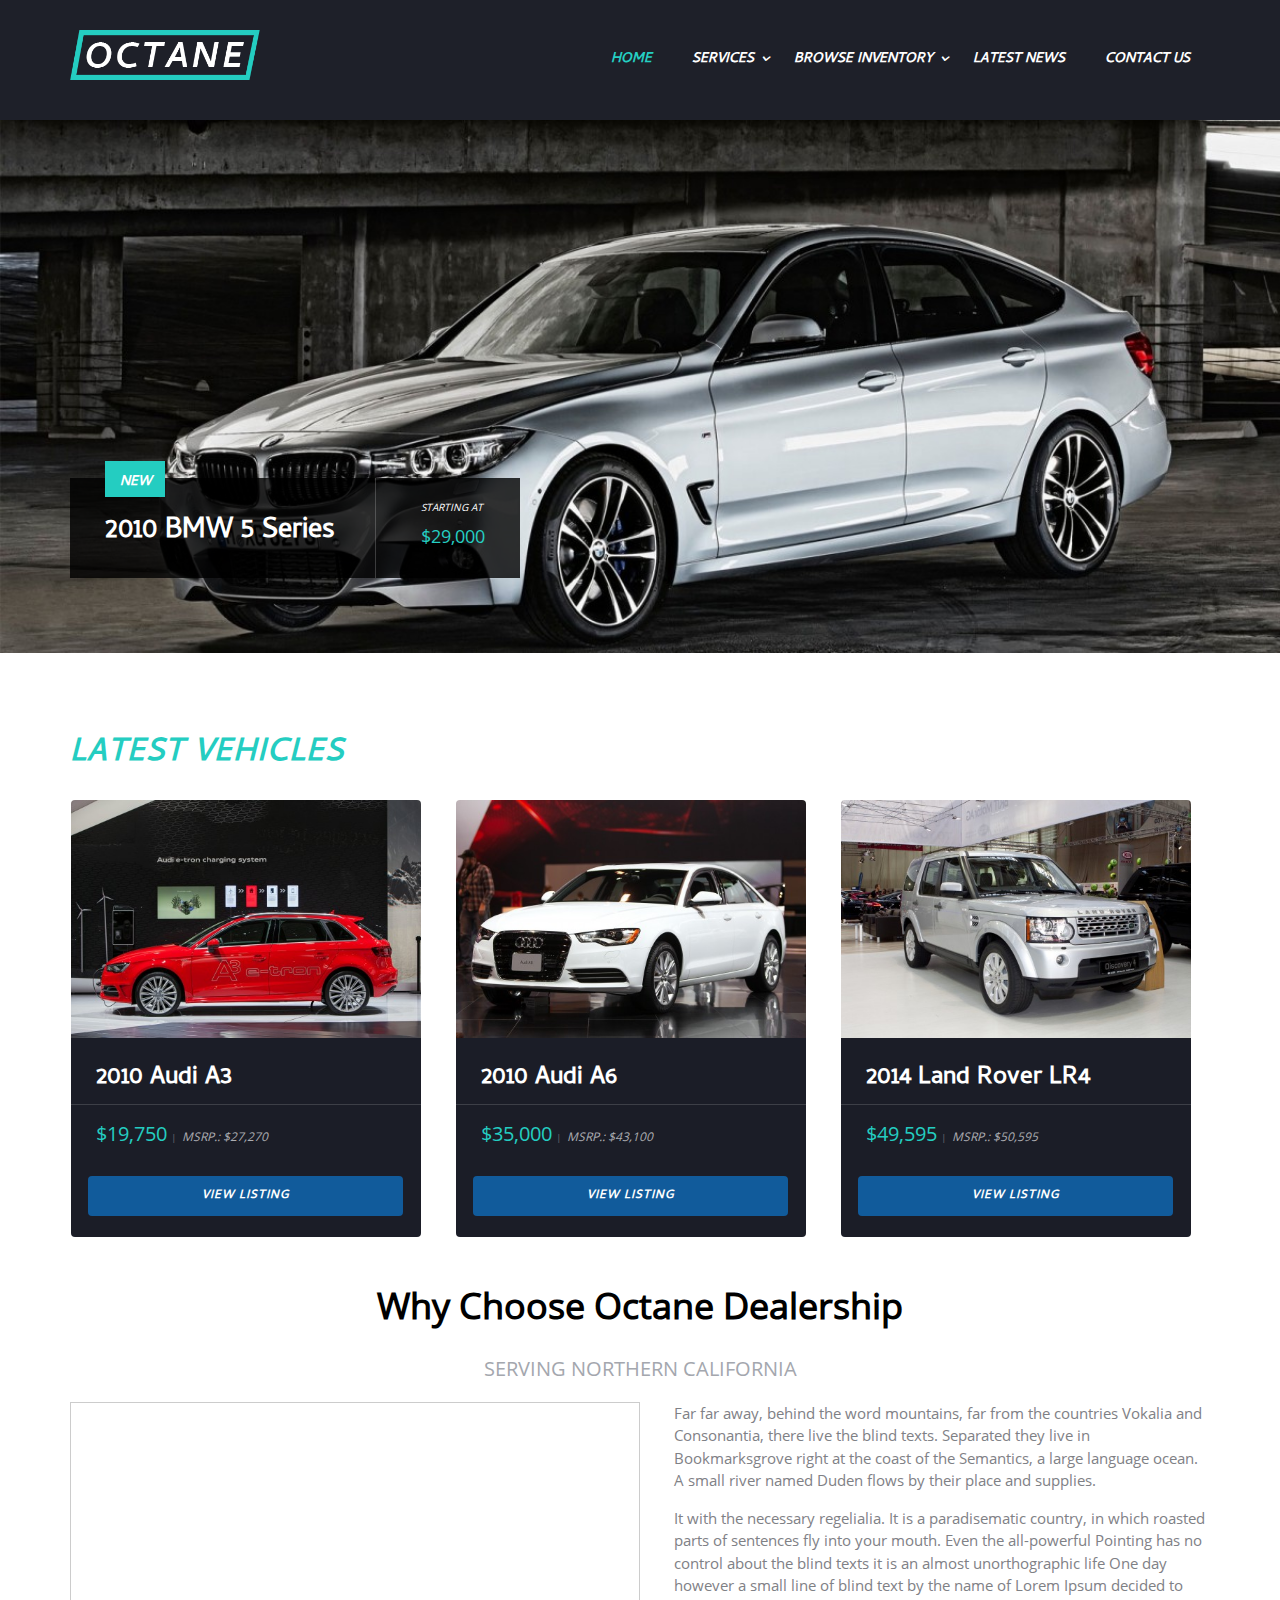
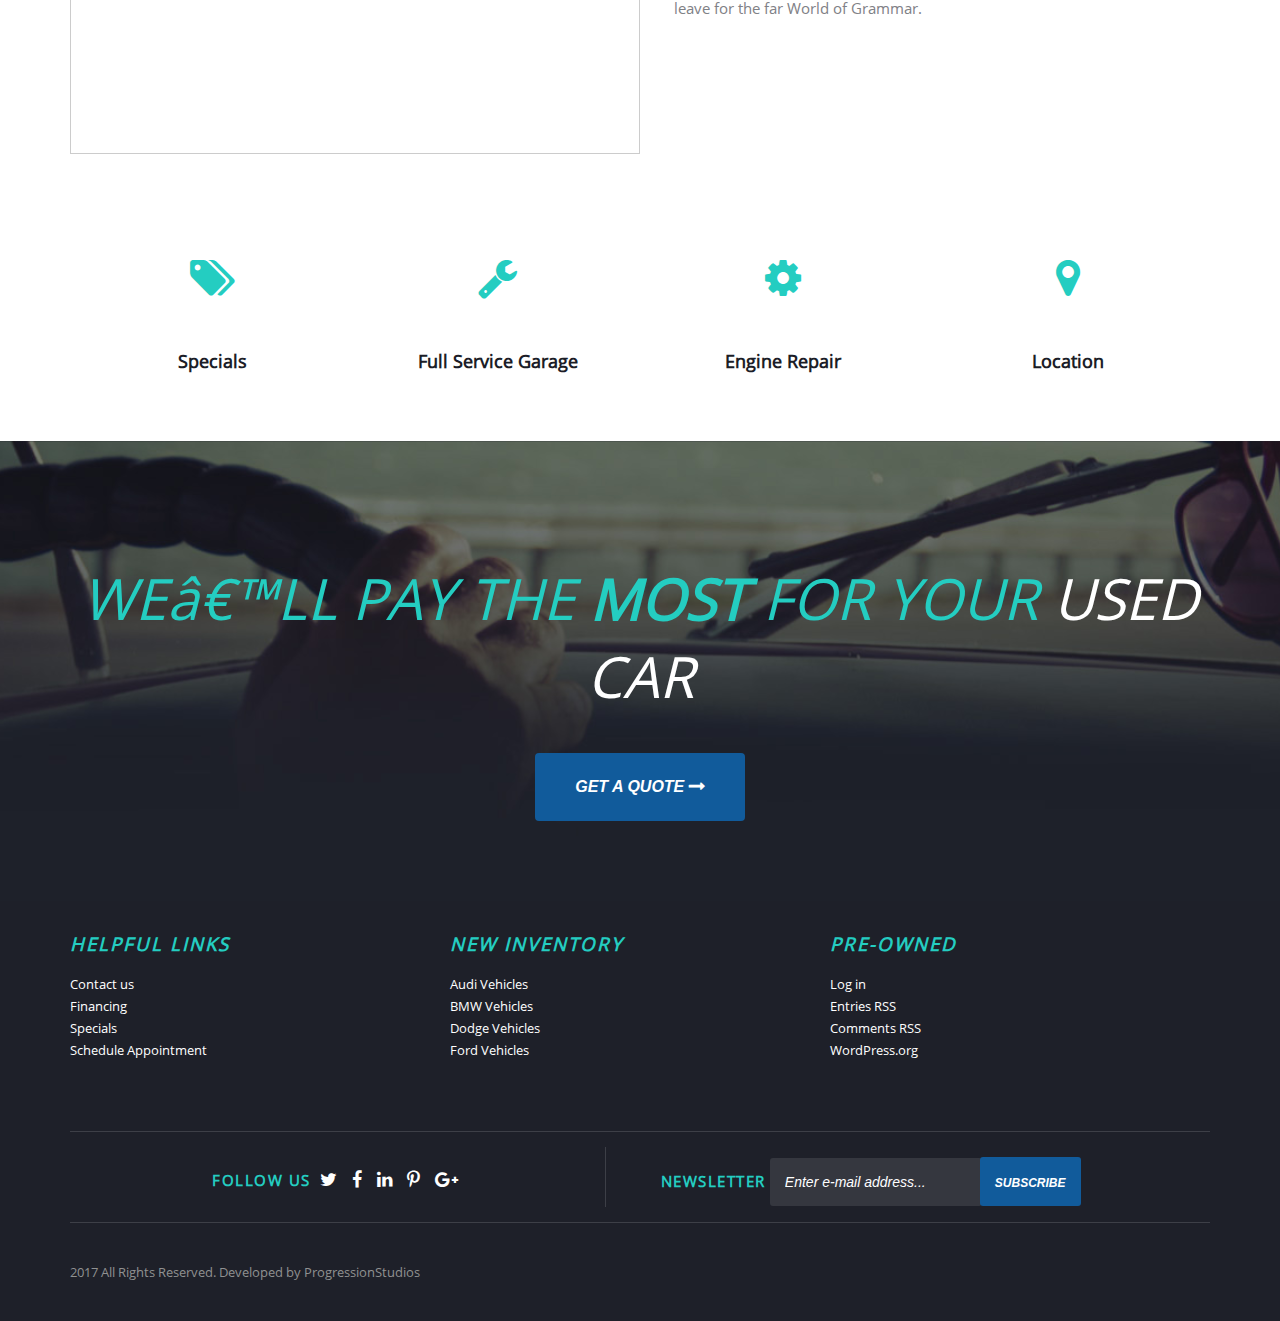
<file: Octane/index.html>
<!DOCTYPE html>
<html>
<head>
    <title>Ocntane Car Dealrship - Just another WordPress site</title>
    <meta charset="utf=8">
    <meta name="viewport" content="width=device-width, initial-scale=1">
    <link rel="stylesheet" href="https://cdnjs.cloudflare.com/ajax/libs/font-awesome/4.7.0/css/font-awesome.min.css">
    <link rel="stylesheet" href="assets/css/styles.css">
</head>
<body>
    <section class="header">
        <div class="menu-position">
            <div class="wrap">
                <div class="logo">
                    <img src="assets/images/logo.png">
                </div>
                <div class="topmenu">
                    <ul class="first-menu">
                        <li>
                            <a href="#" class="active">Home</a>
                        </li>
                        <li class="active-menu">
                            <a href="#" class="awesome">Services</a>
                            <ul class="second-menu">
                                <li>
                                    <h2>Page Elements</h2>
                                    <ul class="third-menu">
                                        <li>
                                            <a href="#">
                                                <i class="fa fa-th"></i>
                                                Columns
                                            </a>
                                        </li>
                                        <li>
                                            <a href="#">
                                                <i class="fa fa-link"></i>
                                                Buttons
                                            </a>
                                        </li>
                                        <li>
                                            <a href="#">
                                                <i class="fa fa-map-marker"></i>
                                                Google Maps
                                            </a>
                                        </li>
                                        <li>
                                            <a href="#">
                                                <i class="fa fa-play-circle"></i>
                                                Viddeos
                                            </a>
                                        </li>
                                    </ul>
                                </li>
                                <li>
                                    <h2>Pages</h2>
                                    <ul class="third-menu">
                                        <li>
                                            <a href="#">
                                                <i class="fa fa-home"></i>
                                                Home Version 2
                                            </a>
                                        </li>
                                        <li>
                                            <a href="#">
                                                <i class="fa fa-star"></i>
                                                Services & Reviews
                                            </a>
                                        </li>
                                        <li>
                                            <a href="#">
                                                <i class="fa fa-envelope"></i>
                                                Contact us
                                            </a>
                                        </li>
                                        <li>
                                            <a href="#">
                                                <i class="fa fa-th-list"></i>
                                                Page whith sidebar
                                            </a>
                                        </li>
                                    </ul>
                                </li>
                                <li>
                                    <h2>Features</h2>
                                    <ul class="third-menu">
                                        <li>
                                            <a href="#">
                                                <i class="fa fa-wrench"></i>
                                                Page Builder
                                            </a>
                                        </li>
                                        <li>
                                            <a href="#">
                                                <i class="fa fa-medium"></i>
                                                Google Fonts
                                            </a>
                                        </li>
                                        <li>
                                            <a href="#">
                                                <i class="fa fa-cogs"></i>
                                                Live Customizing
                                            </a>
                                        </li>
                                        <li>
                                            <a href="#">
                                                <i class="fa fa-eyedropper"></i>
                                                Color Pickers
                                            </a>
                                        </li>
                                    </ul>
                                </li>
                                <li>
                                    <h2>Additional</h2>
                                    <ul class="third-menu">
                                        <li>
                                            <a href="#">
                                                <i class="fa fa-cube"></i>
                                                Boxed Layout
                                            </a>
                                        </li>
                                        <li>
                                            <a href="#">
                                                <i class="fa fa-plug"></i>
                                                Plugin Friendly
                                            </a>
                                        </li>
                                        <li>
                                            <a href="#">
                                                <i class="fa fa-car"></i>
                                                Vehicle Slider
                                            </a>
                                        </li>
                                        <li>
                                            <a href="#">
                                                <i class="fa fa-search"></i>
                                                SEO Optimized
                                            </a>
                                        </li>
                                    </ul>
                                </li>
                            </ul>
                        </li>
                        <li class="active-second-menu">
                            <a href="#" class="awesome second-awesome">Browse Inventory</a>
                            <ul class="hidden-menu">
                                <li>
                                    <a href="#">Cars</a>
                                </li>
                                <li>
                                    <a href="#">Motorcycles</a>
                                </li>
                                <li>
                                    <a href="#">Trucks</a>
                                </li>
                            </ul>
                        </li>
                        <li>
                            <a href="#">Latest News</a>
                        </li>
                        <li>
                            <a href="#">Contact Us</a>
                        </li>
                    </ul>
                </div>
                <div class="clear"></div>
            </div>
            <div class="gamburger-menu">
                <div class="menu-toggle">
                    <i class="fa fa-bars"></i>
                </div>
                <ul class="menu">
                    <li>
                        <a href="#">Home</a>
                    </li>
                    <li>
                        <a href="#">Services</a>
                    </li>
                    <li>
                        <a href="#">Browse inventory</a>
                    </li>
                    <li>
                        <a href="#">Latest News</a>
                    </li>
                    <li>
                        <a href="#">Contact us</a>
                    </li>
                </ul>
            </div>
        </div>
        <div class="position-block">
        </div>
    </section>


    <section class="slaider">
        <div class="bmw">
            <img src="assets/images/bmw.jpg">
            <div class="container-position">
                <div class="container-width">
                    <div class="new">NEW</div>
                    <div class="caption">
                        <div class="model">
                            <h1>2010 BMW 5 Series</h1>
                        </div>
                        <div class="price">
                            <p>Starting at</p>
                            <span>$29,000</span>
                        </div>
                        <div class="clear"></div>
                    </div>
                </div>
            </div>
        </div>
    </section>


    <section class="value">
        <div class="wrapper">
            <h1>Latest Vehicles</h1>
            <div class="container-catalog">
                <div class="catalog">
                    <img src="assets/images/audi-a3.jpg">
                    <div class="description">
                        <h2>2010 Audi A3</h2>
                        <p>
                            <span class="cost">$19,750</span>
                            <span class="second-cost">MSRP.: $27,270</span>
                        </p>
                        <button>View listing</button>
                    </div>
                </div>
                <div class="catalog">
                    <img src="assets/images/audi-a6.jpg">
                    <div class="description">
                        <h2>2010 Audi A6</h2>
                        <p>
                            <span class="cost">$35,000</span>
                            <span class="second-cost">MSRP.: $43,100</span>
                        </p>
                        <button>View listing</button>
                    </div>
                </div>
                <div class="catalog">
                    <img src="assets/images/land-rover.jpg">
                    <div class="description">
                        <h2>2014 Land Rover LR4</h2>
                        <p>
                            <span class="cost">$49,595</span>
                            <span class="second-cost">MSRP.: $50,595</span>
                        </p>
                        <button>View listing</button>
                    </div>
                </div>
                <div class="clear"></div>
            </div>
        </div>
    </section>

    <section class="about-us">
        <div class="wrapper">
            <h1>Why Choose Octane Dealership</h1>
            <h3>Serving Northern California</h3>
            <div class="video">
                <div class="myvideo">
                        <iframe width="555" height="312" src="https://www.youtube.com/embed/l3fWghxj8fw" frameborder="0" allowfullscreen></iframe>
                </div>
            </div>
            <div class="depiction">
                <p>Far far away, behind the word mountains, far from the countries Vokalia and Consonantia, there live the blind texts. Separated they live in Bookmarksgrove right at the coast of the Semantics, a large language ocean. A small river named Duden flows by their place and supplies.</p>
                <p>It with the necessary regelialia. It is a paradisematic country, in which roasted parts of sentences fly into your mouth. Even the all-powerful Pointing has no control about the blind texts it is an almost unorthographic life One day however a small line of blind text by the name of Lorem Ipsum decided to leave for the far World of Grammar.</p>
            </div>
            <div class="clear"></div>
            <div class="bottom-menu">
                <div class="menu-container">
                    <a href="#">
                        <i class="fa fa-tags"></i>
                    </a>
                    <a href="#" class="title">
                        <p>Specials</p>
                    </a>
                </div>
                <div class="menu-container">
                    <a href="#">
                        <i class="fa fa-wrench"></i>
                    </a>
                    <a href="#" class="title">
                        <p>Full Service Garage</p>
                    </a>
                </div>
                <div class="menu-container">
                    <a href="#">
                        <i class="fa fa-cog"></i>
                    </a>
                    <a href="#" class="title">
                        <p>Engine Repair</p>
                    </a>
                </div>
                <div class="menu-container">
                    <a href="#">
                        <i class="fa fa-map-marker"></i>
                    </a>
                    <a href="#" class="title">
                        <p>Location</p>
                    </a>
                </div>
                <div class="clear"></div>
            </div>
        </div>
    </section>


    <section class="container-fluid">
        <div class="bottom-section">
            <div class="wrapper">
                <h1>WE’LL PAY THE <strong>MOST</strong> FOR YOUR <span>USED CAR</span></h1>
                <button class="quote-btn">
                    Get a Quote
                </button>
            </div>
        </div>
        <div class="fonts-bottom">
            <div class="lower-menu">
                <div class="wrapper">
                    <div class="section-menu">
                        <h3>HELPFUL LINKS</h3>
                        <ul>
                            <li>
                                <a href="#">Contact us</a>
                            </li>
                            <li>
                                <a href="#">Financing</a>
                            </li>
                            <li>
                                <a href="#">Specials</a>
                            </li>
                            <li>
                                <a href="#">Schedule Appointment</a>
                            </li>
                        </ul>
                    </div>
                    <div class="section-menu">
                        <h3>NEW INVENTORY</h3>
                        <ul>
                            <li>
                                <a href="#">Audi Vehicles</a>
                            </li>
                            <li>
                                <a href="#">BMW Vehicles</a>
                            </li>
                            <li>
                                <a href="#">Dodge Vehicles</a>
                            </li>
                            <li>
                                <a href="#">Ford Vehicles</a>
                            </li>
                        </ul>
                    </div>
                    <div class="section-menu">
                        <h3>PRE-OWNED</h3>
                        <ul>
                            <li>
                                <a href="#">Log in</a>
                            </li>
                            <li>
                                <a href="#">Entries RSS</a>
                            </li>
                            <li>
                                <a href="#">Comments RSS</a>
                            </li>
                            <li>
                                <a href="#">WordPress.org</a>
                            </li>
                        </ul>
                    </div>
                    <div class="clear"></div>
                </div>
            </div>
            <div class="contacts">
                <div class="wrapper">
                    <div class="feedback">
                        <div class="follow">
                            <span>Follow us</span>
                            <a href="#">
                                <i class="fa fa-twitter"></i>
                            </a>
                            <a href="#">
                                <i class="fa fa-facebook"></i>
                            </a>
                            <a href="#">
                                <i class="fa fa-linkedin"></i>
                            </a>
                            <a href="#">
                                <i class="fa fa-pinterest-p"></i>
                            </a>
                            <a href="#">
                                <i class="fa fa-google-plus"></i>
                            </a>
                        </div>
                        <div class="newsletter">
                            <span>Newsletter</span>
                            <input type="email" placeholder="Enter e-mail address...">
                            <button>Subscribe</button>
                        </div>
                        <div class="clear"></div>
                    </div>
                </div>
            </div>
            <div class="wrapper">
                <div class="copyright">
                    <p>2017 All Rights Reserved. Developed by ProgressionStudios</p>
                </div>
            </div>
        </div>
    </section>
    <script src="scripts/jquery-3.2.1.min.js"></script>
    <script src="scripts/scripts.js"></script>
</body>
</html>
</file>
<file: Octane/assets/css/styles.css>
@font-face {
  font-family: "Cambay";
  src: url(../fonts/Cambay-Regular.ttf); }

@font-face {
  font-family: "Arimo";
  src: url(../fonts/OpenSans-Regular.ttf); }

@font-face {
  font-family: "FontAwesome";
  src: url(../fonts/FontAwesome.otf); }

body {
  margin: 0; }

* {
  -webkit-box-sizing: border-box;
          box-sizing: border-box; }

.clear {
  clear: both; }

.menu-position {
  background-color: #1e2029;
  font-family: Cambay;
  padding-top: 30px;
  padding-bottom: 30px;
  position: fixed;
  z-index: 100;
  width: 100%; }

.wrap {
  width: 1140px;
  margin: 0 auto;
  position: relative; }

@media only screen and (max-width: 1240px) {
  .wrap {
    width: 92%; } }

.logo {
  float: left; }

.logo img {
  width: 190px; }

.topmenu {
  float: right; }

.topmenu a {
  color: #fff;
  font-size: 14px;
  font-style: italic;
  font-weight: bold;
  text-decoration: none;
  text-transform: uppercase;
  padding: 48px 20px 49px 20px; }

.topmenu a:hover {
  color: #25cfc3; }

.topmenu .awesome {
  position: relative; }

.topmenu .awesome:after {
  font-family: FontAwesome;
  font-size: 13px;
  content: "\f107";
  position: absolute;
  top: 43%;
  right: 5px; }

.topmenu .active {
  color: #25cfc3; }

.first-menu > li {
  float: left;
  list-style: none; }

.first-menu ul {
  padding: 0; }

.second-menu {
  background-color: #2e2f39;
  position: absolute;
  left: 0;
  top: 150%;
  width: 100%;
  list-style: none;
  visibility: hidden;
  -webkit-transition: 0.3s;
  -o-transition: 0.3s;
  transition: 0.3s;
  opacity: 0; }

.second-menu > li {
  float: left;
  width: 25%; }

.second-menu h2 {
  border-bottom: 1px solid rgba(255, 255, 255, 0.06);
  border-left: 1px solid rgba(255, 255, 255, 0.06);
  color: #fff;
  font-size: 15px;
  font-style: italic;
  text-transform: uppercase;
  padding: 20px 25px 10px 25px;
  margin: 0; }

.second-menu li, .hidden-menu li {
  list-style: none; }

.active-menu:hover .second-menu {
  visibility: visible;
  opacity: 1;
  z-index: 50; }

.third-menu a {
  border-bottom: 1px solid rgba(255, 255, 255, 0.06);
  border-left: 1px solid rgba(255, 255, 255, 0.06);
  display: block;
  color: #7f8186;
  font-family: "Arimo";
  font-weight: normal;
  font-style: normal;
  font-size: 13px;
  text-transform: none;
  padding-top: 15px;
  padding-bottom: 15px;
  -webkit-transition: 0.3s;
  -o-transition: 0.3s;
  transition: 0.3s; }

.third-menu a:hover {
  background-color: #32333d;
  color: #fff; }

.third-menu i {
  margin-right: 2px; }

.hidden-menu {
  background-color: #2e2f39;
  position: absolute;
  top: 150%;
  width: 165px;
  -webkit-transition: 0.3s;
  -o-transition: 0.3s;
  transition: 0.3s;
  opacity: 0;
  visibility: hidden; }

.hidden-menu a {
  border-bottom: 1px solid rgba(255, 255, 255, 0.06);
  display: block;
  color: #7f8186;
  font-family: "Arimo";
  font-weight: normal;
  font-style: normal;
  font-size: 13px;
  text-transform: none;
  padding-top: 15px;
  padding-bottom: 15px;
  -webkit-transition: 0.3s;
  -o-transition: 0.3s;
  transition: 0.3s; }

.hidden-menu a:hover {
  background-color: #32333d;
  color: #fff; }

.active-second-menu:hover .hidden-menu {
  opacity: 1;
  visibility: visible;
  z-index: 50; }

.gamburger-menu li {
  list-style: none; }

.menu-toggle {
  background-color: #fff;
  cursor: pointer;
  display: none;
  width: 50px;
  height: 50px;
  padding-top: 15px;
  position: fixed;
  right: 20px;
  top: 30px;
  z-index: 100;
  text-align: center; }

.menu-toggle i {
  font-size: 20px; }

.menu {
  display: none;
  position: fixed;
  padding: 0;
  top: 104px;
  width: 100%; }

.menu a {
  background-color: #fff;
  border-bottom: 1px solid rgba(0, 0, 0, 0.1);
  color: #23272c;
  display: block;
  font-size: 12px;
  font-weight: 600;
  font-family: 'Arimo';
  padding: 20px 4%;
  text-decoration: none;
  text-transform: uppercase;
  width: 100%; }

@media screen and (max-width: 934px) {
  .topmenu {
    display: none; }
  .menu-toggle {
    display: block; } }

@media screen and (min-width: 934px) {
  .menu {
    visibility: hidden; } }

.position-block {
  background-color: #1e2029;
  height: 120px; }

body {
  font-family: "Arimo"; }

.bmw {
  position: relative; }

.bmw img {
  width: 100%;
  height: auto; }

.container-position {
  width: 100%;
  position: absolute;
  bottom: 80px; }

@media screen and (max-width: 455px) {
  .container-position {
    display: none; } }

.container-width {
  width: 1140px;
  margin: 0 auto;
  position: relative; }

.new {
  background: #24cdc1;
  color: #fff;
  font-size: 14px;
  font-family: "Cambay";
  font-style: italic;
  font-weight: 700;
  padding: 10px 15px 3px 15px;
  position: absolute;
  top: -17px;
  left: 35px;
  width: 60px;
  z-index: 5; }

.caption {
  background-color: rgba(0, 0, 0, 0.8);
  width: 450px;
  height: 100px;
  padding: 12px 20px 20px 35px;
  position: relative; }

.model {
  width: 80%; }

.model h1 {
  color: #fff;
  font-family: "Cambay", sans-serif;
  font-size: 28px;
  float: left; }

.model:after {
  background: rgba(255, 255, 255, 0.2);
  content: '';
  position: absolute;
  top: 0;
  right: 32%;
  height: 100px;
  width: 1px; }

.price {
  float: right;
  width: 20%; }

.price p {
  color: #fff;
  font-size: 10px;
  font-style: italic;
  text-transform: uppercase; }

.price span {
  color: #25cfc3;
  font-size: 18px; }

.container-catalog {
  margin: 0 -1.5% 20px -1.5%; }

.catalog {
  width: 350px;
  float: left;
  margin: 20px 1.5%; }

@media only screen and (max-width: 800px) {
  .catalog {
    width: 90%; } }

@media only screen and (max-width: 1140px) and (min-width: 800px) {
  .catalog {
    width: 47%; } }

.catalog img {
  -webkit-border-top-left-radius: 4px;
          border-top-left-radius: 4px;
  -webkit-border-top-right-radius: 4px;
          border-top-right-radius: 4px;
  width: 100%; }

.value h1 {
  font-family: "Cambay", sans-serif;
  font-size: 32px;
  font-style: italic;
  color: #24cdc1;
  text-transform: uppercase;
  letter-spacing: 1px;
  margin-top: 70px;
  margin-bottom: 0; }

.value h2 {
  border-bottom: 1px solid #3d3f47;
  color: #fff;
  font-family: "Cambay";
  font-size: 25px;
  margin: 0;
  padding: 20px 0 5px 25px; }

.wrapper {
  margin: 0 auto;
  width: 1140px; }

@media only screen and (max-width: 1140px) {
  .wrapper {
    width: 92%; } }

.description {
  background-color: #1b1d27;
  -webkit-border-bottom-left-radius: 4px;
          border-bottom-left-radius: 4px;
  -webkit-border-bottom-right-radius: 4px;
          border-bottom-right-radius: 4px;
  margin-top: -5px; }

.description p {
  margin: 0;
  padding: 15px 25px; }

.cost {
  color: #24cdc1;
  font-size: 20px; }

.second-cost {
  color: #acadb2;
  font-style: italic;
  font-size: 12px; }

.second-cost:before {
  content: "|";
  font-style: normal;
  font-size: 10px;
  opacity: 0.5;
  padding-right: 5px; }

.description button {
  -webkit-border-radius: 4px;
          border-radius: 4px;
  border: none;
  background-color: #115b9b;
  color: #fff;
  cursor: pointer;
  font-family: "Cambay";
  font-style: italic;
  font-weight: bold;
  font-size: 12px;
  letter-spacing: 1px;
  height: 40px;
  width: 90%;
  margin: 4% 5% 6% 5%;
  text-transform: uppercase;
  -webkit-transition: 0.5s;
  -o-transition: 0.5s;
  transition: 0.5s; }

.description button:hover {
  background-color: #24cdc1; }

.about-us h1 {
  font-size: 36px;
  text-align: center; }

.about-us h3 {
  color: #a4a7ae;
  font-size: 20px;
  font-weight: 400;
  text-transform: uppercase;
  text-align: center; }

.video {
  width: 50%;
  float: left;
  margin-right: 3%;
  margin-bottom: 9%; }

@media only screen and (max-width: 800px) {
  .video {
    width: 95%; } }

.myvideo {
  position: relative;
  padding-bottom: 56.25%;
  padding-top: 30px;
  height: 0;
  overflow: hidden;
  border: 1px solid #ccc; }

.myvideo iframe {
  position: absolute;
  top: 0;
  left: 0;
  width: 100%;
  height: 100%; }

.depiction p {
  color: #7f8186;
  font-size: 15px;
  line-height: 1.5; }

@media only screen and (max-width: 800px) {
  .depiction {
    width: 90%; } }

.bottom-menu {
  margin-bottom: 50px; }

.menu-container {
  float: left;
  width: 285px;
  text-align: center; }

@media screen and (max-width: 400px) {
  .menu-container {
    width: 200px; } }

.menu-container a {
  text-decoration: none; }

.menu-container i {
  color: #24cdc1;
  font-size: 42px; }

.menu-container .title {
  color: #1b1d27;
  font-weight: bold;
  font-size: 18px; }

.menu-container p {
  margin-top: 50px; }

.clear {
  clear: both; }

.bottom-section {
  background: url(../../assets/images/footer-background.jpg);
  -webkit-background-size: cover;
          background-size: cover;
  background-position: center;
  padding: 80px 0;
  text-align: center; }

.bottom-section h1 {
  color: #24cdc1;
  font-size: 57px;
  font-style: italic;
  font-weight: normal; }

.bottom-section span {
  color: #fff; }

.bottom-section button {
  background-color: #115b9b;
  -webkit-border-radius: 4px;
          border-radius: 4px;
  border: none;
  color: #fff;
  cursor: pointer;
  font-weight: bold;
  font-style: italic;
  font-size: 16px;
  padding: 25px 40px;
  text-transform: uppercase;
  -webkit-transition: 0.3s;
  -o-transition: 0.3s;
  transition: 0.3s; }

.bottom-section button:hover {
  background-color: #063156; }

.bottom-section button:after {
  content: '\f178';
  font-family: FontAwesome;
  font-style: normal; }

.fonts-bottom {
  background-color: #1e2029; }

.lower-menu {
  margin-bottom: 55px; }

.lower-menu h3 {
  color: #24cdc1;
  font-style: italic;
  letter-spacing: 2px;
  margin: 0; }

.section-menu {
  float: left;
  margin-top: 30px;
  width: 380px; }

@media screen and (max-width: 450px) {
  .section-menu {
    width: 200px; } }

.section-menu ul {
  padding: 0; }

.section-menu li {
  list-style: none; }

.section-menu a {
  color: #fff;
  font-size: 13px;
  text-decoration: none;
  -webkit-transition: 0.3s;
  -o-transition: 0.3s;
  transition: 0.3s; }

.section-menu a:hover {
  color: #24cdc1; }

.contacts {
  text-align: center;
  margin-bottom: 40px; }

.contacts span {
  color: #24cdc1;
  font-size: 15px;
  font-weight: bold;
  letter-spacing: 1.5px;
  text-transform: uppercase; }

.feedback {
  border-top: 1px rgba(255, 255, 255, 0.14) solid;
  border-bottom: 1px rgba(255, 255, 255, 0.14) solid;
  padding-top: 15px;
  padding-bottom: 15px; }

.follow {
  border-right: 1px rgba(255, 255, 255, 0.14) solid;
  float: left;
  padding-top: 20px;
  height: 60px;
  width: 47%; }

.follow a {
  color: #fff;
  font-size: 18px;
  text-decoration: none;
  padding: 0 5px; }

.follow a:hover {
  color: #24cdc1; }

.newsletter {
  float: left;
  padding-top: 10px;
  height: 60px;
  width: 47%; }

@media only screen and (max-width: 602px) {
  .follow, .newsletter {
    width: 100%;
    border-right: none; } }

@media only screen and (max-width: 954px) {
  .newsletter span {
    display: block;
    width: 100%; } }

.newsletter input {
  background-color: #35373F;
  -webkit-border-radius: 3px;
          border-radius: 3px;
  border: none;
  color: #fff;
  font-style: italic;
  font-size: 14px;
  padding: 16px 15px; }

.newsletter input::-webkit-input-placeholder {
  color: #fff; }

.newsletter input::-moz-placeholder {
  color: #fff; }

.newsletter input:-ms-input-placeholder {
  color: #fff; }

.newsletter input::-ms-input-placeholder {
  color: #fff; }

.newsletter input::placeholder {
  color: #fff; }

.newsletter button {
  background-color: #115b9b;
  -webkit-border-radius: 3px;
          border-radius: 3px;
  border: none;
  color: #fff;
  cursor: pointer;
  font-style: italic;
  font-weight: bold;
  font-size: 12px;
  padding: 19px 15px 16px 15px;
  text-transform: uppercase;
  -webkit-transition: 0.3s;
  -o-transition: 0.3s;
  transition: 0.3s;
  position: relative;
  right: 6px; }

@media only screen and (max-width: 602px) {
  .newsletter input, .newsletter button {
    font-size: 10px; } }

.copyright p {
  color: #909191;
  font-size: 13px;
  margin: 0;
  padding-bottom: 40px; }
/*# sourceMappingURL=[data-uri] */
</file>
